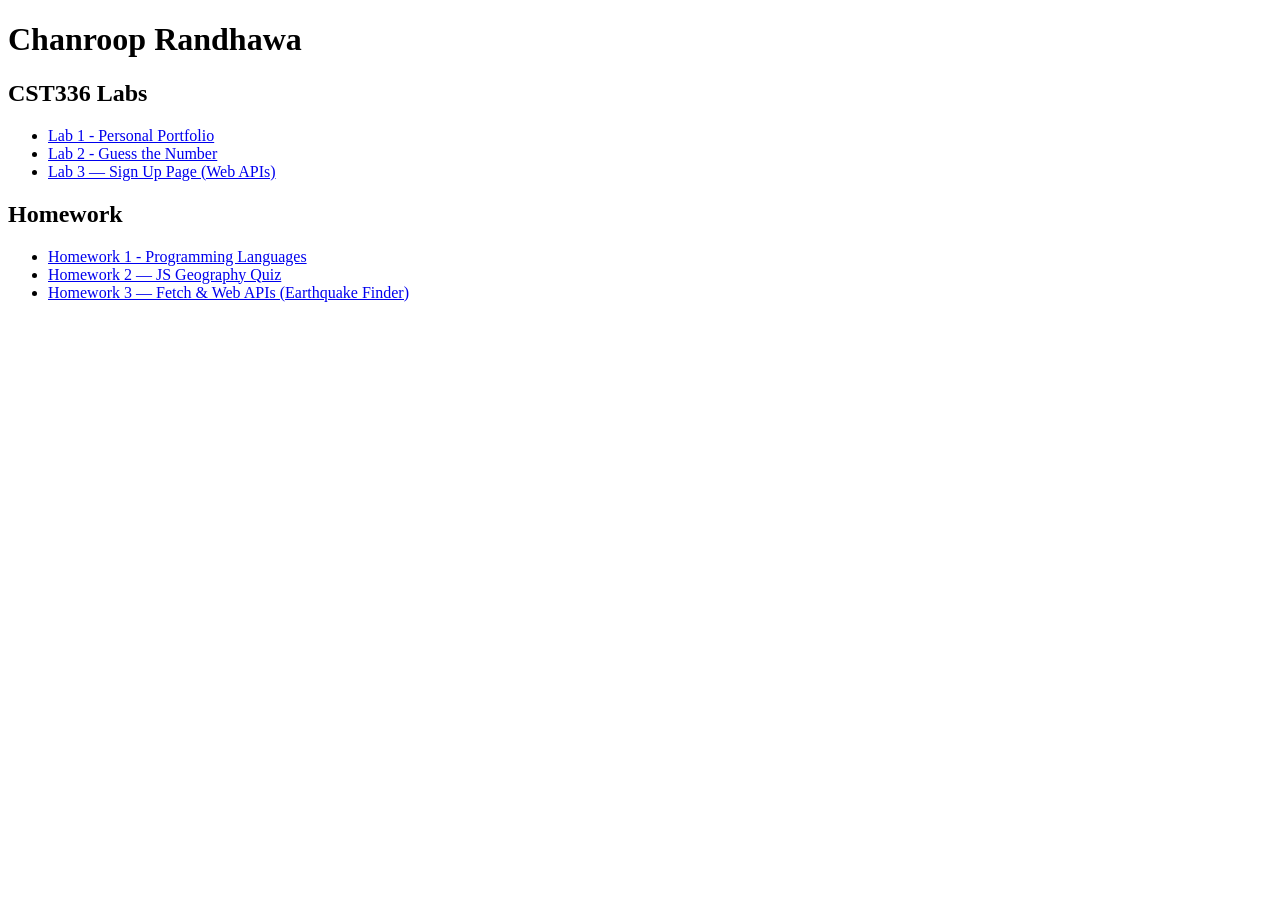
<file: index.html>
<!DOCTYPE html>
<html>
<head>
<title>Chanroop Randhawa - CST336</title>
</head>

<body>

<h1>Chanroop Randhawa</h1>

<h2>CST336 Labs</h2>

<ul>

<li>
<a href="labs/lab1/index.html">
Lab 1 - Personal Portfolio
</a>
</li>
<li>
  <a href="labs/lab2/index.html">
  Lab 2 - Guess the Number
  </a>
</li>
<li>
  <a href="labs/lab3/index.html">
    Lab 3 — Sign Up Page (Web APIs)
  </a>
</li>

</ul>

<h2>Homework</h2>

<ul>

<li>
  <a href="hw/hw1/index.html">
    Homework 1 - Programming Languages
  </a>
</li>
<li>
  <a href="hw/hw2/">
    Homework 2 — JS Geography Quiz
  </a>
</li>
<li>
  <a href="hw/hw3/index.html">
    Homework 3 — Fetch & Web APIs (Earthquake Finder)
  </a>
</li>

</ul>

</body>
</html>
</file>
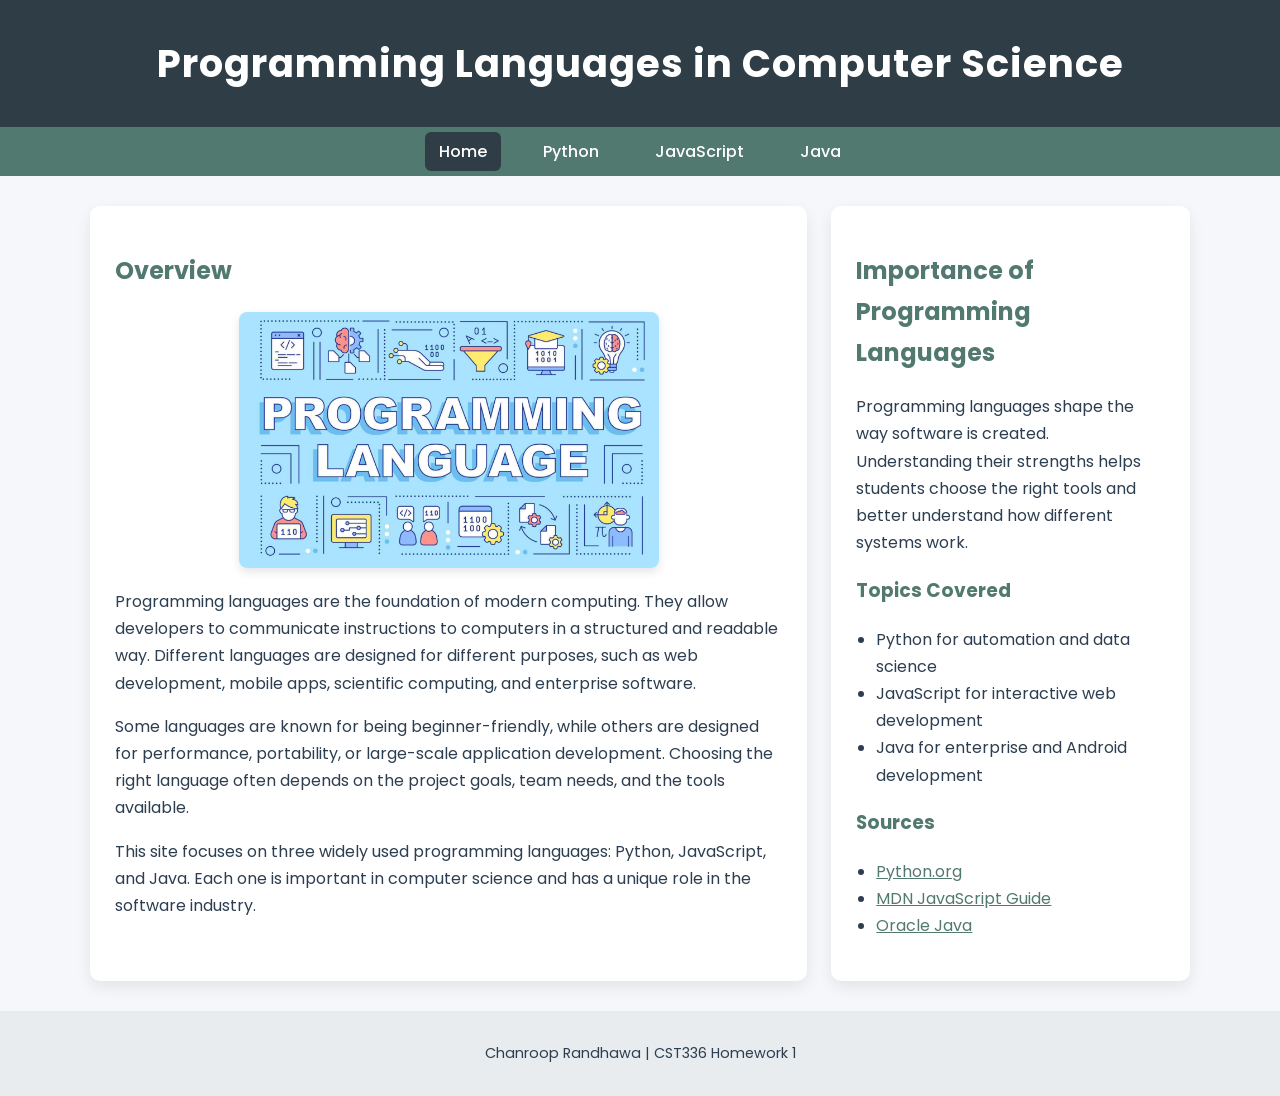
<file: hw/hw1/index.html>
<!DOCTYPE html>
<html lang="en">
<head>
  <meta charset="UTF-8">
  <meta name="viewport" content="width=device-width, initial-scale=1.0">
  <title>HW1 - Programming Languages</title>
  <link rel="stylesheet" href="css/styles.css">
</head>
<body>
  <header>
    <h1>Programming Languages in Computer Science</h1>
  </header>

  <nav>
    <a href="index.html" class="active">Home</a>
    <a href="python.html">Python</a>
    <a href="javascript.html">JavaScript</a>
    <a href="java.html">Java</a>
  </nav>

  <main class="page-layout">
    <article class="card">
      <h2>Overview</h2>
      <img src="img/overview.png" alt="Programming languages concept illustration">
      <p>
        Programming languages are the foundation of modern computing. They allow developers
        to communicate instructions to computers in a structured and readable way. Different
        languages are designed for different purposes, such as web development, mobile apps,
        scientific computing, and enterprise software.
      </p>
      <p>
        Some languages are known for being beginner-friendly, while others are designed for
        performance, portability, or large-scale application development. Choosing the right
        language often depends on the project goals, team needs, and the tools available.
      </p>
      <p>
        This site focuses on three widely used programming languages: Python, JavaScript,
        and Java. Each one is important in computer science and has a unique role in the
        software industry.
      </p>
    </article>

    <aside class="card side-card">
      <h2>Importance of Programming Languages</h2>
      <p>
        Programming languages shape the way software is created. Understanding their strengths
        helps students choose the right tools and better understand how different systems work.
      </p>

      <h3>Topics Covered</h3>
      <ul>
        <li>Python for automation and data science</li>
        <li>JavaScript for interactive web development</li>
        <li>Java for enterprise and Android development</li>
      </ul>

      <h3>Sources</h3>
      <ul>
        <li><a href="https://www.python.org/about/" target="_blank">Python.org</a></li>
        <li><a href="https://developer.mozilla.org/en-US/docs/Web/JavaScript" target="_blank">MDN JavaScript Guide</a></li>
        <li><a href="https://www.oracle.com/java/" target="_blank">Oracle Java</a></li>
      </ul>
    </aside>
  </main>

  <footer>
    <p>Chanroop Randhawa | CST336 Homework 1</p>
  </footer>
</body>
</html>
</file>
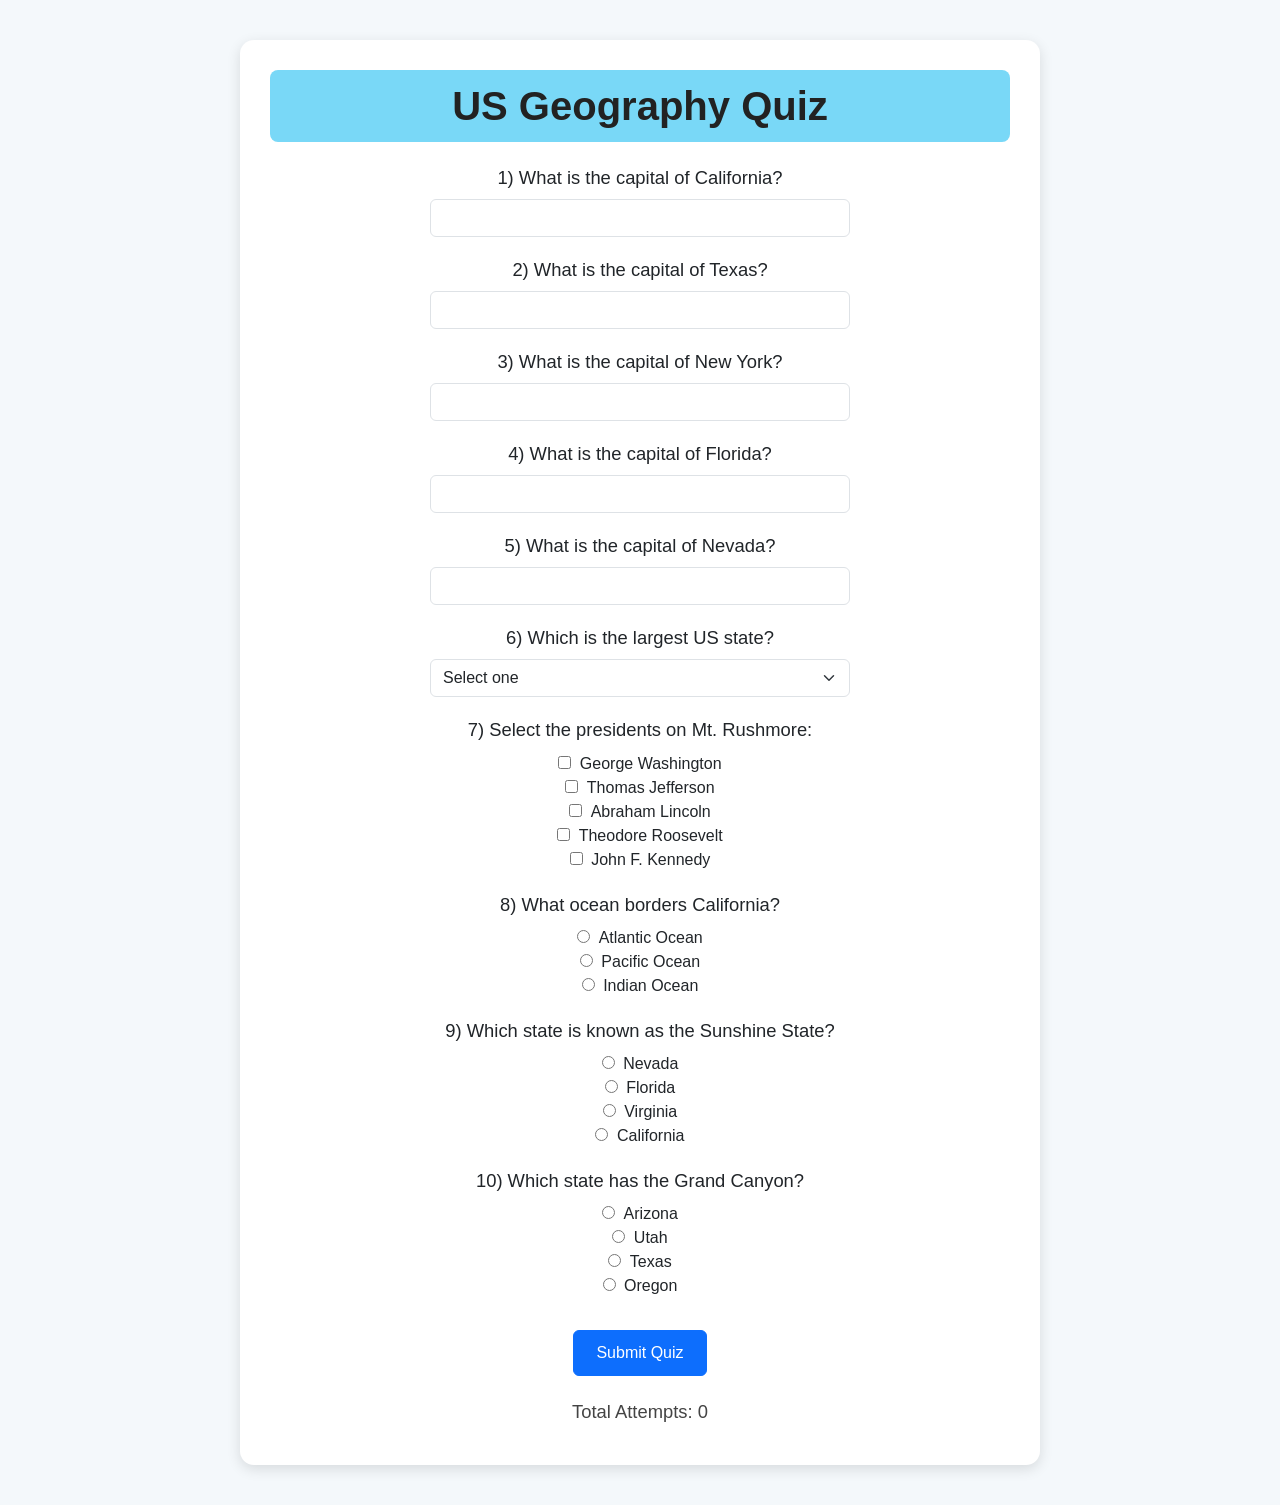
<file: hw/hw2/index.html>
<!DOCTYPE html>
<html lang="en">
<head>
  <meta charset="UTF-8">
  <meta name="viewport" content="width=device-width, initial-scale=1.0">
  <title>US Geography Quiz</title>

  <link href="https://cdn.jsdelivr.net/npm/bootstrap@5.3.2/dist/css/bootstrap.min.css" rel="stylesheet">
  <link rel="stylesheet" href="css/styles.css">
</head>
<body class="text-center">

  <div class="quiz-container">
    <h1 class="quiz-title">US Geography Quiz</h1>

    <!-- Question 1 -->
    <h3>1) What is the capital of California?</h3>
    <input id="q1" type="text" class="form-control">
    <p id="feedback1"></p>

    <!-- Question 2 -->
    <h3>2) What is the capital of Texas?</h3>
    <input id="q2" type="text" class="form-control">
    <p id="feedback2"></p>

    <!-- Question 3 -->
    <h3>3) What is the capital of New York?</h3>
    <input id="q3" type="text" class="form-control">
    <p id="feedback3"></p>

    <!-- Question 4 -->
    <h3>4) What is the capital of Florida?</h3>
    <input id="q4" type="text" class="form-control">
    <p id="feedback4"></p>

    <!-- Question 5 -->
    <h3>5) What is the capital of Nevada?</h3>
    <input id="q5" type="text" class="form-control">
    <p id="feedback5"></p>

    <!-- Question 6 -->
    <h3>6) Which is the largest US state?</h3>
    <select id="q6" class="form-select">
      <option value="">Select one</option>
      <option value="California">California</option>
      <option value="Texas">Texas</option>
      <option value="Alaska">Alaska</option>
      <option value="Montana">Montana</option>
    </select>
    <p id="feedback6"></p>

    <!-- Question 7 -->
    <h3>7) Select the presidents on Mt. Rushmore:</h3>
    <div class="question-block">
      <input type="checkbox" id="washington">
      <label for="washington">George Washington</label><br>

      <input type="checkbox" id="jefferson">
      <label for="jefferson">Thomas Jefferson</label><br>

      <input type="checkbox" id="lincoln">
      <label for="lincoln">Abraham Lincoln</label><br>

      <input type="checkbox" id="roosevelt">
      <label for="roosevelt">Theodore Roosevelt</label><br>

      <input type="checkbox" id="kennedy">
      <label for="kennedy">John F. Kennedy</label>
    </div>
    <p id="feedback7"></p>

    <!-- Question 8 -->
    <h3>8) What ocean borders California?</h3>
    <div class="question-block">
      <input type="radio" id="atlantic" name="ocean" value="Atlantic">
      <label for="atlantic">Atlantic Ocean</label><br>

      <input type="radio" id="pacific" name="ocean" value="Pacific">
      <label for="pacific">Pacific Ocean</label><br>

      <input type="radio" id="indian" name="ocean" value="Indian">
      <label for="indian">Indian Ocean</label>
    </div>
    <p id="feedback8"></p>

    <!-- Question 9 -->
    <h3>9) Which state is known as the Sunshine State?</h3>
    <div id="choices9" class="question-block"></div>
    <p id="feedback9"></p>

    <!-- Question 10 -->
    <h3>10) Which state has the Grand Canyon?</h3>
    <div id="choices10" class="question-block"></div>
    <p id="feedback10"></p>

    <button id="submitButton" class="btn btn-primary mt-3">Submit Quiz</button>

    <h2 id="totalScore"></h2>
    <h3 id="totalAttempts"></h3>
    <h3 id="message"></h3>
  </div>

  <script src="js/script.js"></script>
</body>
</html>
</file>
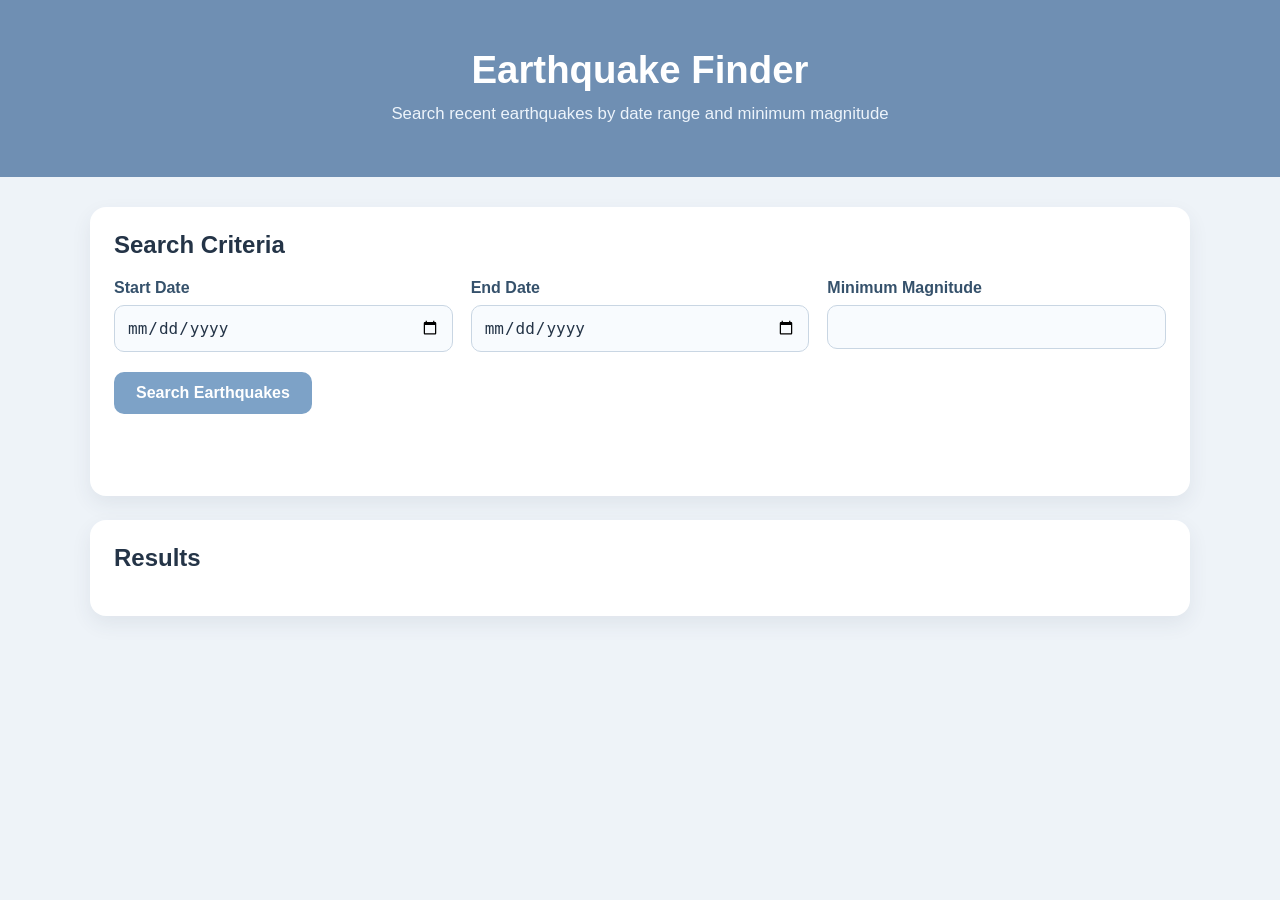
<file: hw/hw3/index.html>
<!DOCTYPE html>
<html lang="en">
<head>
  <meta charset="UTF-8" />
  <meta name="viewport" content="width=device-width, initial-scale=1.0" />
  <title>HW 3 - Earthquake Finder</title>
  <link rel="stylesheet" href="css/styles.css" />
</head>
<body>
  <header class="hero">
    <div class="hero-content">
      <h1>Earthquake Finder</h1>
      <p>Search recent earthquakes by date range and minimum magnitude</p>
    </div>
  </header>

  <main class="container">
    <section class="card search-card">
      <h2>Search Criteria</h2>

      <form id="quakeForm">
        <div class="form-grid">
          <div>
            <label for="startDate">Start Date</label>
            <input type="date" id="startDate" required />
          </div>

          <div>
            <label for="endDate">End Date</label>
            <input type="date" id="endDate" required />
          </div>

          <div>
            <label for="magnitude">Minimum Magnitude</label>
            <input type="number" id="magnitude" min="0" step="0.1" required />
          </div>
        </div>

        <button type="submit">Search Earthquakes</button>
      </form>

      <p id="message"></p>
    </section>

    <section class="card results-card">
      <h2>Results</h2>
      <div id="results"></div>
    </section>
  </main>

  <script src="js/script.js"></script>
</body>
</html>
</file>
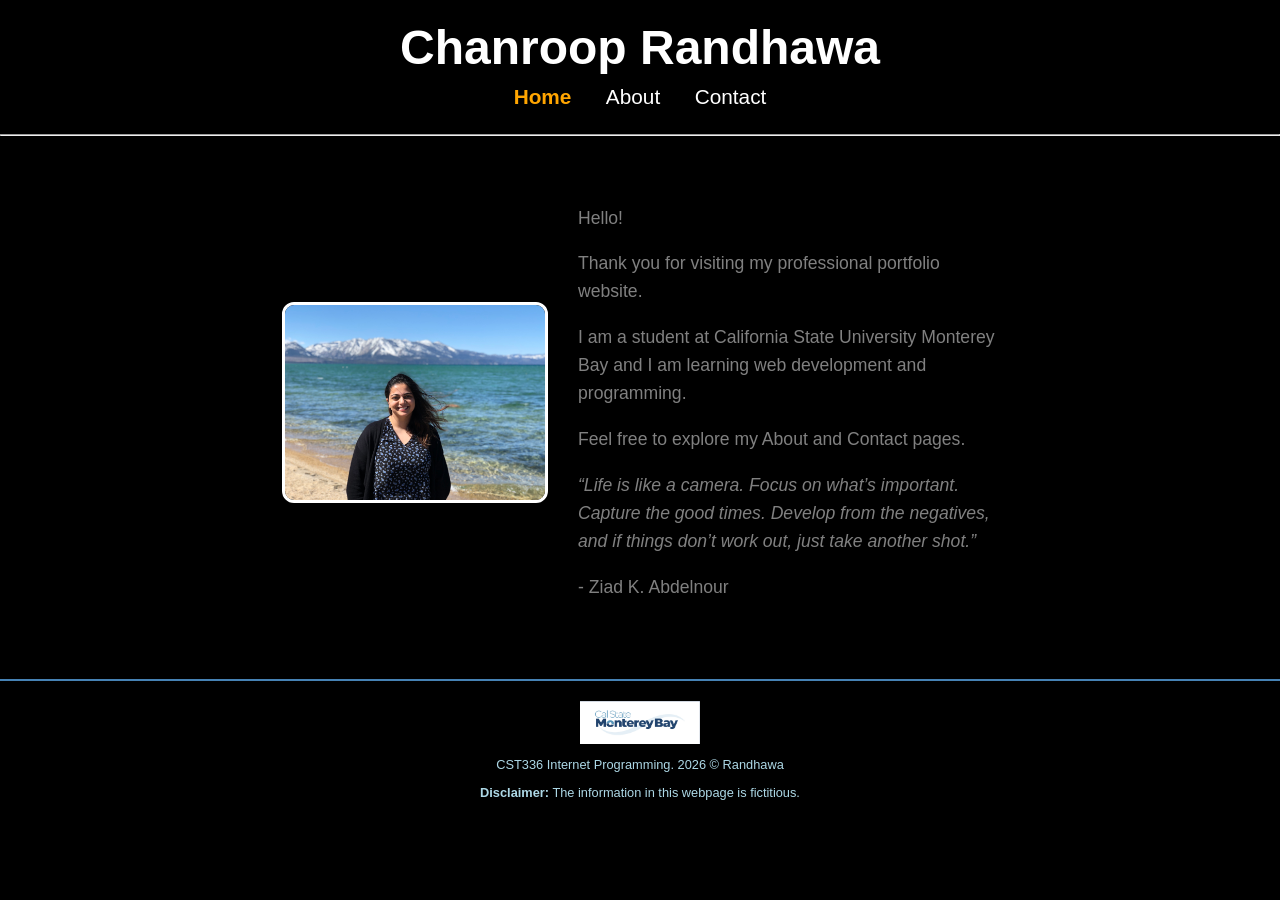
<file: labs/lab1/index.html>
<!DOCTYPE html>
<html lang="en">

<head>
  <meta charset="UTF-8">
  <meta name="viewport" content="width=device-width, initial-scale=1.0">
  <title>Chanroop Randhawa: Personal Portfolio</title>

  <link rel="stylesheet" href="css/styles.css">
</head>

<body>

<header>
  <h1>Chanroop Randhawa</h1>
</header>

<nav>
  <a href="index.html" class="active">Home</a>
  <a href="about.html">About</a>
  <a href="contact.html">Contact</a>
</nav>

<hr>

<main class="home-container">

  <figure>
    <img src="img/me.jpg" alt="Photo of Chanroop Randhawa">
  </figure>

  <section class="intro">

    <p>Hello!</p>

    <p>
      Thank you for visiting my professional portfolio website.
    </p>

    <p>
      I am a student at California State University Monterey Bay and I am learning
      web development and programming.
    </p>

    <p>
      Feel free to explore my About and Contact pages.
    </p>

    <p class="quote">
      “Life is like a camera. Focus on what’s important. Capture the good times.
      Develop from the negatives, and if things don’t work out, just take another shot.”
    </p>

    <p>- Ziad K. Abdelnour</p>

  </section>

</main>

<footer>

  <img src="img/csumb_logo.png" alt="CSUMB logo">

  <p>
    CST336 Internet Programming. 2026 &copy; Randhawa
  </p>

  <p>
    <strong>Disclaimer:</strong> The information in this webpage is fictitious.
  </p>

</footer>

</body>

</html>
</file>
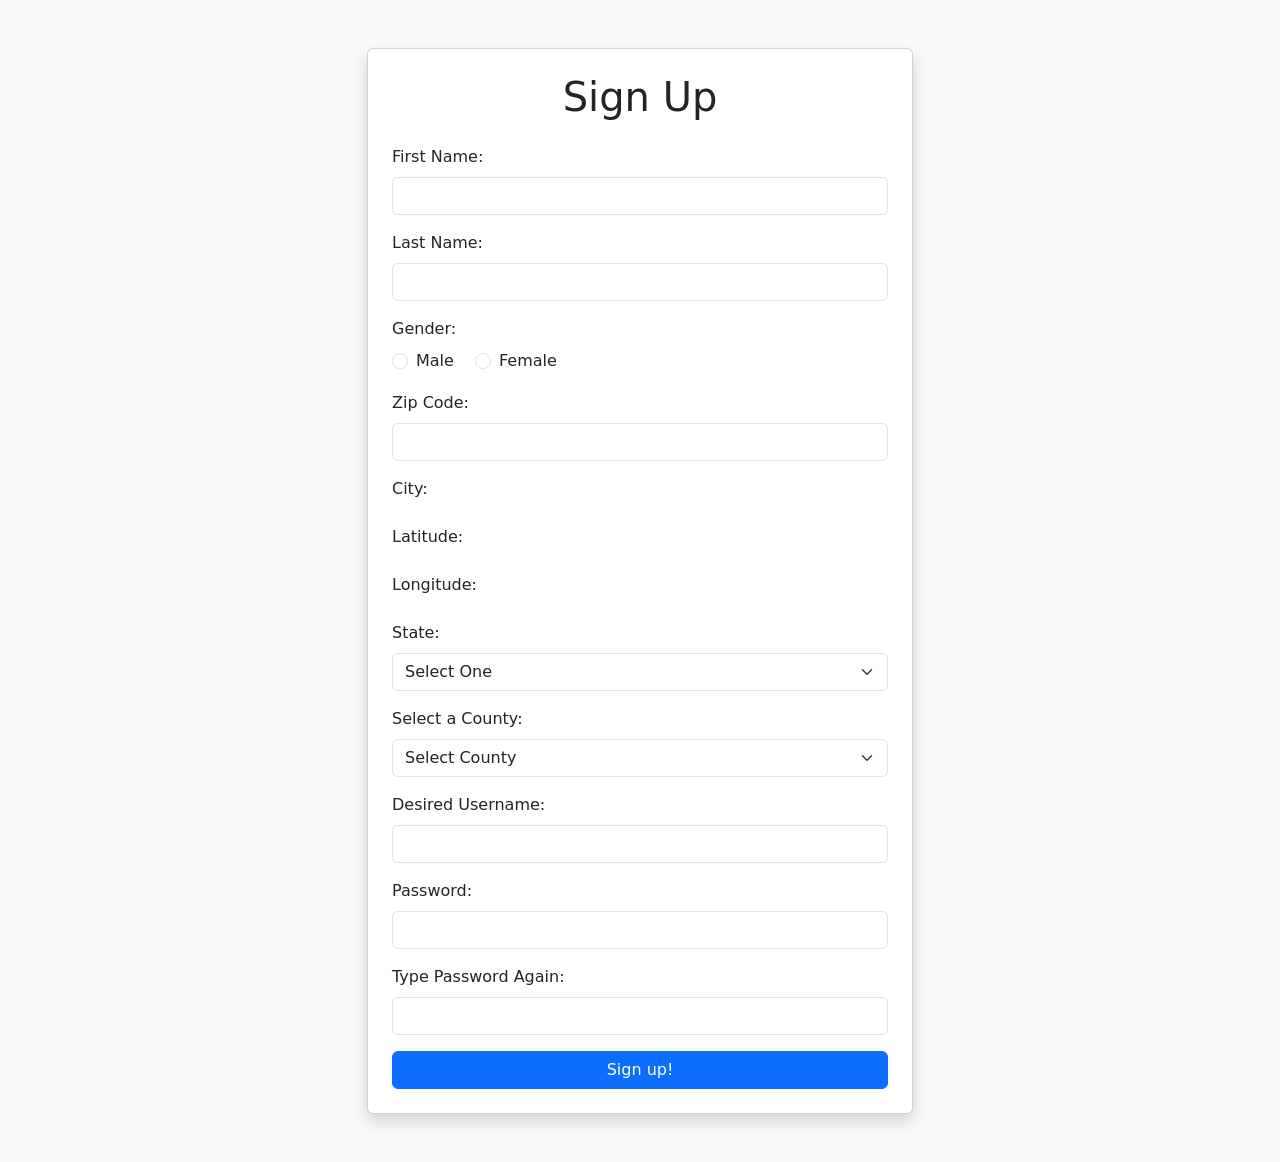
<file: labs/lab3/index.html>
<!DOCTYPE html>
<html lang="en">
<head>
  <meta charset="UTF-8">
  <meta name="viewport" content="width=device-width, initial-scale=1.0">
  <title>Sign Up Page</title>
  <link href="https://cdn.jsdelivr.net/npm/bootstrap@5.3.3/dist/css/bootstrap.min.css" rel="stylesheet">
</head>
<body class="bg-light">

  <div class="container py-5">
    <div class="row justify-content-center">
      <div class="col-md-8 col-lg-6">
        <div class="card shadow">
          <div class="card-body p-4">
            <h1 class="mb-4 text-center">Sign Up</h1>

            <form id="signupForm" action="welcome.html">
              <div class="mb-3">
                <label class="form-label">First Name:</label>
                <input type="text" name="fName" class="form-control">
              </div>

              <div class="mb-3">
                <label class="form-label">Last Name:</label>
                <input type="text" name="lName" class="form-control">
              </div>

              <div class="mb-3">
                <label class="form-label d-block">Gender:</label>
                <div class="form-check form-check-inline">
                  <input class="form-check-input" type="radio" name="gender" value="m" id="male">
                  <label class="form-check-label" for="male">Male</label>
                </div>
                <div class="form-check form-check-inline">
                  <input class="form-check-input" type="radio" name="gender" value="f" id="female">
                  <label class="form-check-label" for="female">Female</label>
                </div>
              </div>

              <div class="mb-3">
                <label for="zip" class="form-label">Zip Code:</label>
                <input type="text" id="zip" name="zip" class="form-control">
                <span id="zipError" class="small"></span>
              </div>

              <div class="mb-3">
                <label class="form-label">City:</label>
                <span id="city" class="ms-2 fw-semibold"></span>
              </div>

              <div class="mb-3">
                <label class="form-label">Latitude:</label>
                <span id="latitude" class="ms-2 fw-semibold"></span>
              </div>

              <div class="mb-3">
                <label class="form-label">Longitude:</label>
                <span id="longitude" class="ms-2 fw-semibold"></span>
              </div>

              <div class="mb-3">
                <label for="state" class="form-label">State:</label>
                <select id="state" name="state" class="form-select">
                  <option value="">Select One</option>
                </select>
              </div>

              <div class="mb-3">
                <label for="county" class="form-label">Select a County:</label>
                <select id="county" name="county" class="form-select">
                  <option>Select County</option>
                </select>
              </div>

              <div class="mb-3">
                <label for="username" class="form-label">Desired Username:</label>
                <input type="text" id="username" name="username" class="form-control">
                <span id="usernameError" class="small"></span>
              </div>

              <div class="mb-3">
                <label for="password" class="form-label">Password:</label>
                <input type="password" id="password" name="password" class="form-control">
                <span id="suggestedPwd" class="small d-block mt-1 text-primary"></span>
              </div>

              <div class="mb-3">
                <label for="retypePassword" class="form-label">Type Password Again:</label>
                <input type="password" id="retypePassword" name="retypePassword" class="form-control">
              </div>

              <div class="mb-3">
                <span id="passwordError" class="small"></span>
              </div>

              <div class="d-grid">
                <input type="submit" value="Sign up!" class="btn btn-primary">
              </div>
            </form>

          </div>
        </div>
      </div>
    </div>
  </div>

  <script src="js/script.js?v=3"></script>
</body>
</html>
</file>
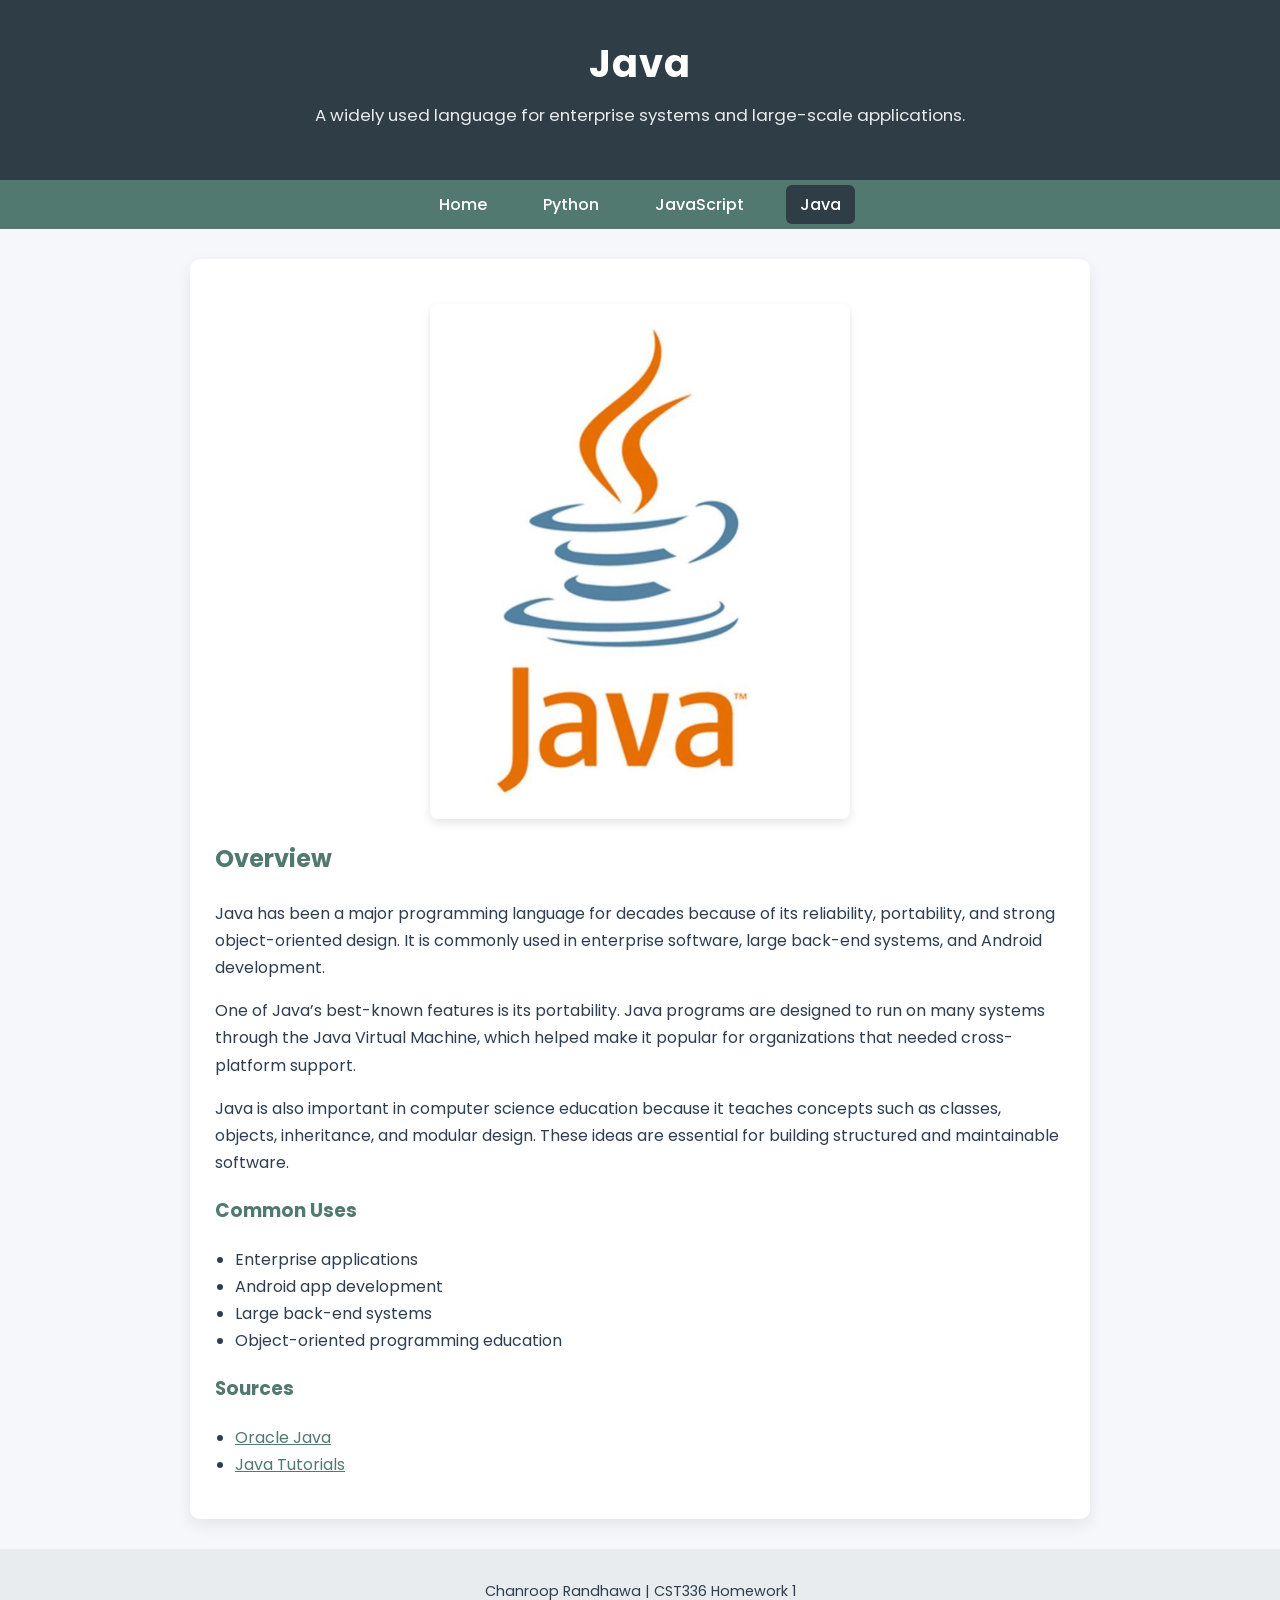
<file: hw/hw1/java.html>
<!DOCTYPE html>
<html lang="en">
<head>
  <meta charset="UTF-8">
  <meta name="viewport" content="width=device-width, initial-scale=1.0">
  <title>HW1 - Java</title>
  <link rel="stylesheet" href="css/styles.css">
</head>
<body>
  <header>
    <h1>Java</h1>
    <p class="subtitle">A widely used language for enterprise systems and large-scale applications.</p>
  </header>

  <nav>
    <a href="index.html">Home</a>
    <a href="python.html">Python</a>
    <a href="javascript.html">JavaScript</a>
    <a href="java.html" class="active">Java</a>
  </nav>

  <main class="single-page">
    <article class="card">
      <img src="img/java.png" class="java-img" alt="Java programming graphic">
      <h2>Overview</h2>
      <p>
        Java has been a major programming language for decades because of its reliability,
        portability, and strong object-oriented design. It is commonly used in enterprise
        software, large back-end systems, and Android development.
      </p>
      <p>
        One of Java’s best-known features is its portability. Java programs are designed to run
        on many systems through the Java Virtual Machine, which helped make it popular for
        organizations that needed cross-platform support.
      </p>
      <p>
        Java is also important in computer science education because it teaches concepts such as
        classes, objects, inheritance, and modular design. These ideas are essential for building
        structured and maintainable software.
      </p>

      <h3>Common Uses</h3>
      <ul>
        <li>Enterprise applications</li>
        <li>Android app development</li>
        <li>Large back-end systems</li>
        <li>Object-oriented programming education</li>
      </ul>

      <h3>Sources</h3>
      <ul>
        <li><a href="https://www.oracle.com/java/" target="_blank">Oracle Java</a></li>
        <li><a href="https://docs.oracle.com/javase/tutorial/" target="_blank">Java Tutorials</a></li>
      </ul>
    </article>
  </main>

  <footer>
    <p>Chanroop Randhawa | CST336 Homework 1</p>
  </footer>
</body>
</html>
</file>
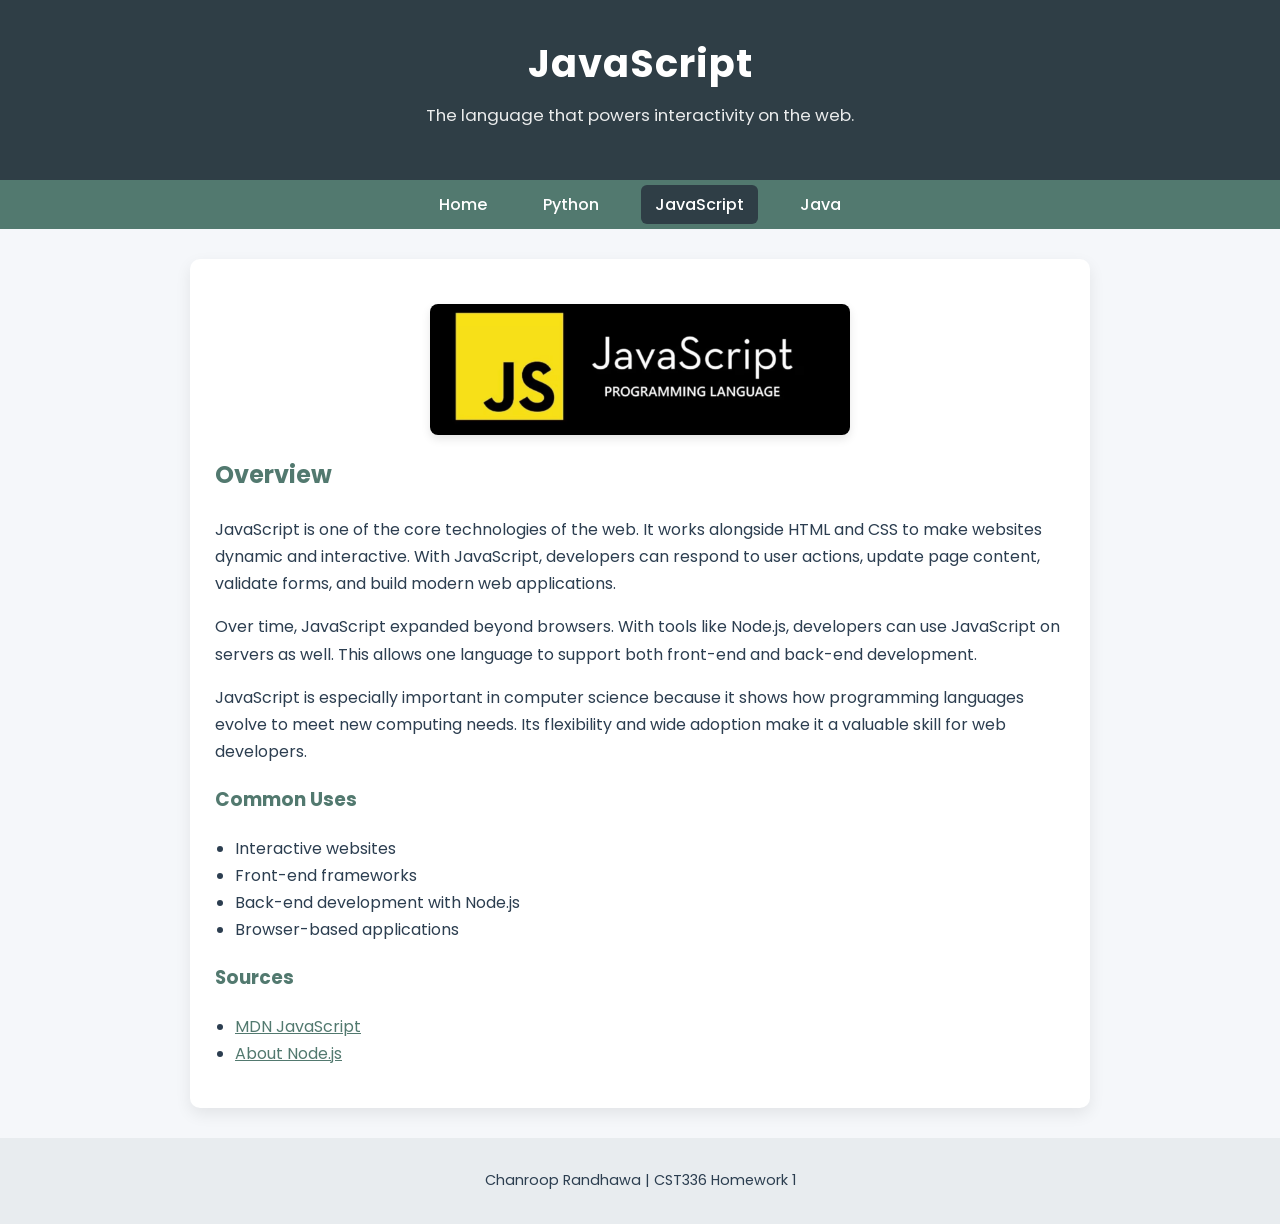
<file: hw/hw1/javascript.html>
<!DOCTYPE html>
<html lang="en">
<head>
  <meta charset="UTF-8">
  <meta name="viewport" content="width=device-width, initial-scale=1.0">
  <title>HW1 - JavaScript</title>
  <link rel="stylesheet" href="css/styles.css">
</head>
<body>
  <header>
    <h1>JavaScript</h1>
    <p class="subtitle">The language that powers interactivity on the web.</p>
  </header>

  <nav>
    <a href="index.html">Home</a>
    <a href="python.html">Python</a>
    <a href="javascript.html" class="active">JavaScript</a>
    <a href="java.html">Java</a>
  </nav>

  <main class="single-page">
    <article class="card">
      <img src="img/javascript.png" alt="JavaScript web development graphic">
      <h2>Overview</h2>
      <p>
        JavaScript is one of the core technologies of the web. It works alongside HTML and CSS
        to make websites dynamic and interactive. With JavaScript, developers can respond to
        user actions, update page content, validate forms, and build modern web applications.
      </p>
      <p>
        Over time, JavaScript expanded beyond browsers. With tools like Node.js, developers can
        use JavaScript on servers as well. This allows one language to support both front-end
        and back-end development.
      </p>
      <p>
        JavaScript is especially important in computer science because it shows how programming
        languages evolve to meet new computing needs. Its flexibility and wide adoption make it
        a valuable skill for web developers.
      </p>

      <h3>Common Uses</h3>
      <ul>
        <li>Interactive websites</li>
        <li>Front-end frameworks</li>
        <li>Back-end development with Node.js</li>
        <li>Browser-based applications</li>
      </ul>

      <h3>Sources</h3>
      <ul>
        <li><a href="https://developer.mozilla.org/en-US/docs/Web/JavaScript" target="_blank">MDN JavaScript</a></li>
        <li><a href="https://nodejs.org/en/about" target="_blank">About Node.js</a></li>
      </ul>
    </article>
  </main>

  <footer>
    <p>Chanroop Randhawa | CST336 Homework 1</p>
  </footer>
</body>
</html>
</file>
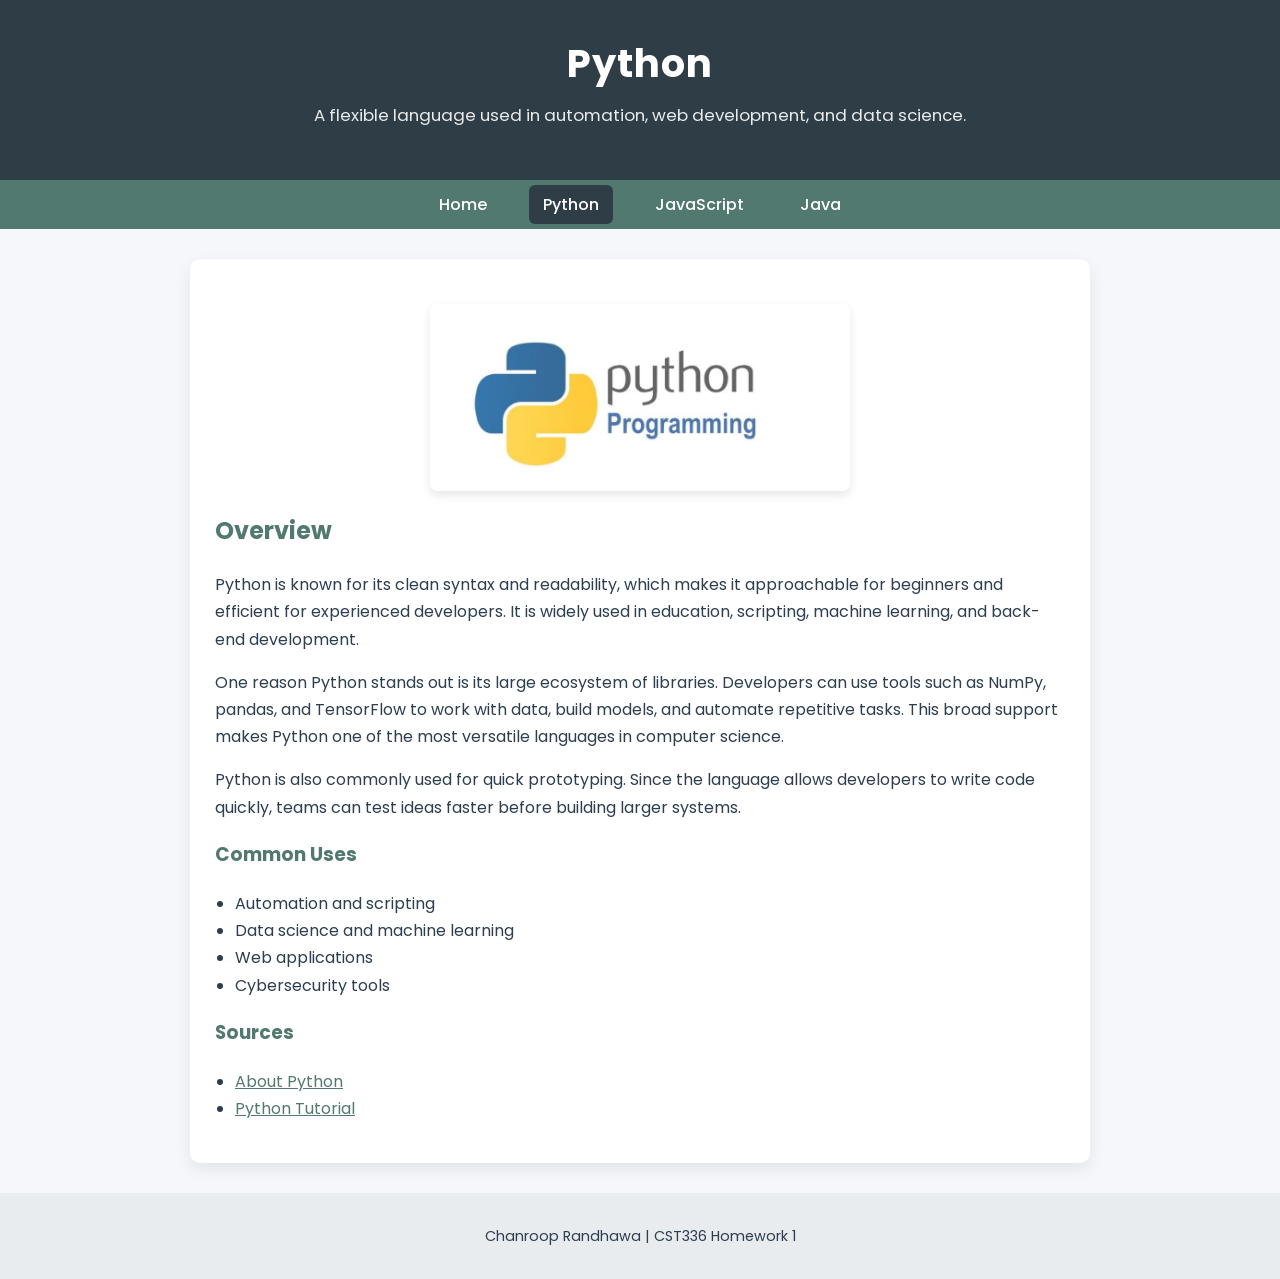
<file: hw/hw1/python.html>
<!DOCTYPE html>
<html lang="en">
<head>
  <meta charset="UTF-8">
  <meta name="viewport" content="width=device-width, initial-scale=1.0">
  <title>HW1 - Python</title>
  <link rel="stylesheet" href="css/styles.css">
</head>
<body>
  <header>
    <h1>Python</h1>
    <p class="subtitle">A flexible language used in automation, web development, and data science.</p>
  </header>

  <nav>
    <a href="index.html">Home</a>
    <a href="python.html" class="active">Python</a>
    <a href="javascript.html">JavaScript</a>
    <a href="java.html">Java</a>
  </nav>

  <main class="single-page">
    <article class="card">
      <img src="img/python.png" alt="Python programming graphic">
      <h2>Overview</h2>
      <p>
        Python is known for its clean syntax and readability, which makes it approachable for
        beginners and efficient for experienced developers. It is widely used in education,
        scripting, machine learning, and back-end development.
      </p>
      <p>
        One reason Python stands out is its large ecosystem of libraries. Developers can use
        tools such as NumPy, pandas, and TensorFlow to work with data, build models, and
        automate repetitive tasks. This broad support makes Python one of the most versatile
        languages in computer science.
      </p>
      <p>
        Python is also commonly used for quick prototyping. Since the language allows developers
        to write code quickly, teams can test ideas faster before building larger systems.
      </p>

      <h3>Common Uses</h3>
      <ul>
        <li>Automation and scripting</li>
        <li>Data science and machine learning</li>
        <li>Web applications</li>
        <li>Cybersecurity tools</li>
      </ul>

      <h3>Sources</h3>
      <ul>
        <li><a href="https://www.python.org/about/" target="_blank">About Python</a></li>
        <li><a href="https://docs.python.org/3/tutorial/" target="_blank">Python Tutorial</a></li>
      </ul>
    </article>
  </main>

  <footer>
    <p>Chanroop Randhawa | CST336 Homework 1</p>
  </footer>
</body>
</html>
</file>
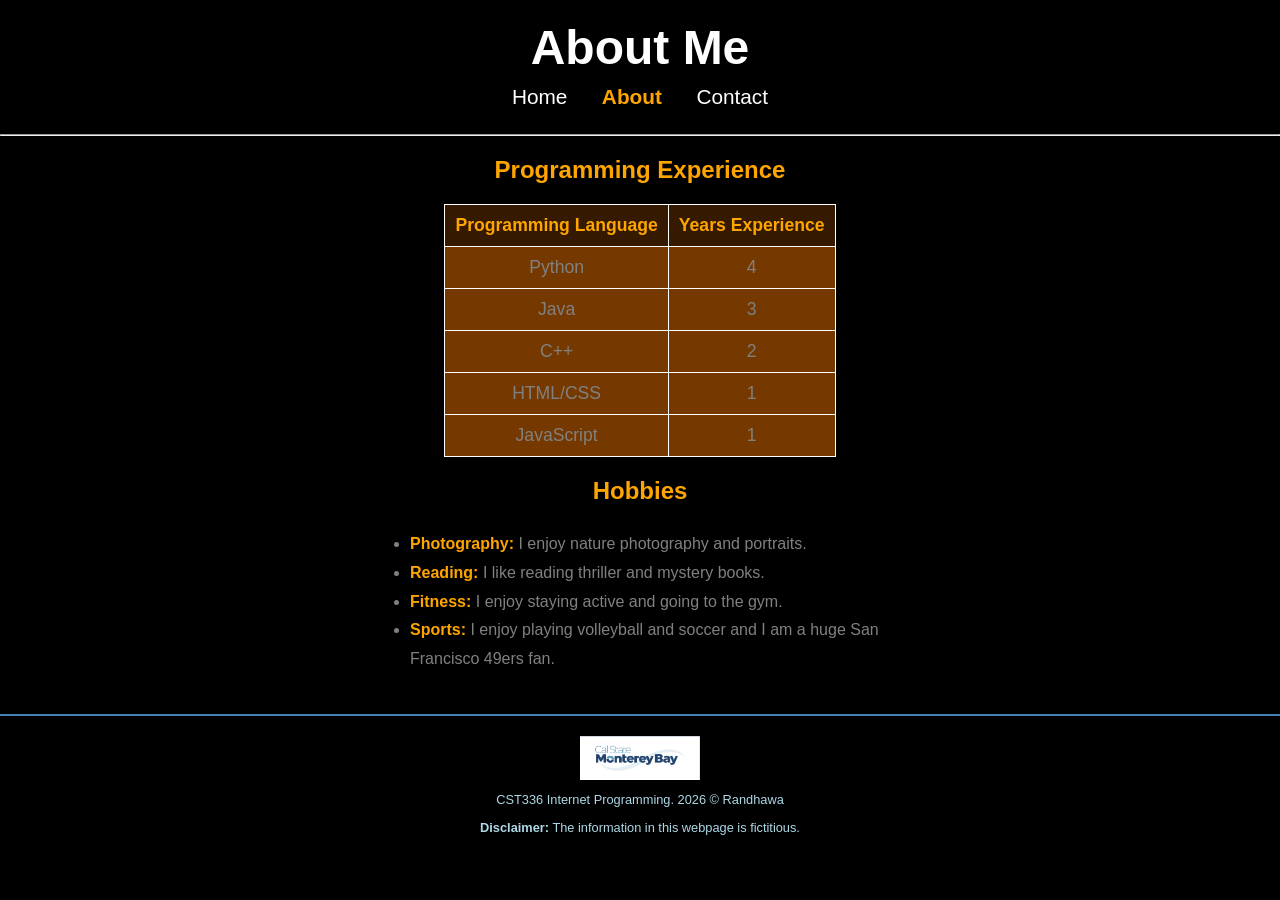
<file: labs/lab1/about.html>
<!DOCTYPE html>
<html lang="en">

<head>
<meta charset="UTF-8">
<meta name="viewport" content="width=device-width, initial-scale=1.0">
<title>About Me</title>

<link rel="stylesheet" href="css/styles.css">

</head>

<body>

<header>
<h1>About Me</h1>
</header>

<nav>
<a href="index.html">Home</a>
<a href="about.html" class="active">About</a>
<a href="contact.html">Contact</a>
</nav>

<hr>

<div id="content">

<h2>Programming Experience</h2>

<table>

<tr id="table-header">
<td><strong>Programming Language</strong></td>
<td><strong>Years Experience</strong></td>
</tr>

<tr class="table-row">
<td>Python</td>
<td>4</td>
</tr>

<tr class="table-row">
<td>Java</td>
<td>3</td>
</tr>

<tr class="table-row">
<td>C++</td>
<td>2</td>
</tr>

<tr class="table-row">
<td>HTML/CSS</td>
<td>1</td>
</tr>

<tr class="table-row">
<td>JavaScript</td>
<td>1</td>
</tr>

</table>

<h2>Hobbies</h2>

<ul>

<li>
<span class="hobby">Photography:</span>
I enjoy nature photography and portraits.
</li>

<li>
<span class="hobby">Reading:</span>
I like reading thriller and mystery books.
</li>

<li>
<span class="hobby">Fitness:</span>
I enjoy staying active and going to the gym.
</li>

<li>
<span class="hobby">Sports:</span>
I enjoy playing volleyball and soccer and I am a huge San Francisco 49ers fan.
</li>

</ul>

</div>

<footer>

<img src="img/csumb_logo.png" alt="CSUMB logo">

<p>
CST336 Internet Programming. 2026 &copy; Randhawa
</p>

<p>
<strong>Disclaimer:</strong> The information in this webpage is fictitious.
</p>

</footer>

</body>

</html>
</file>
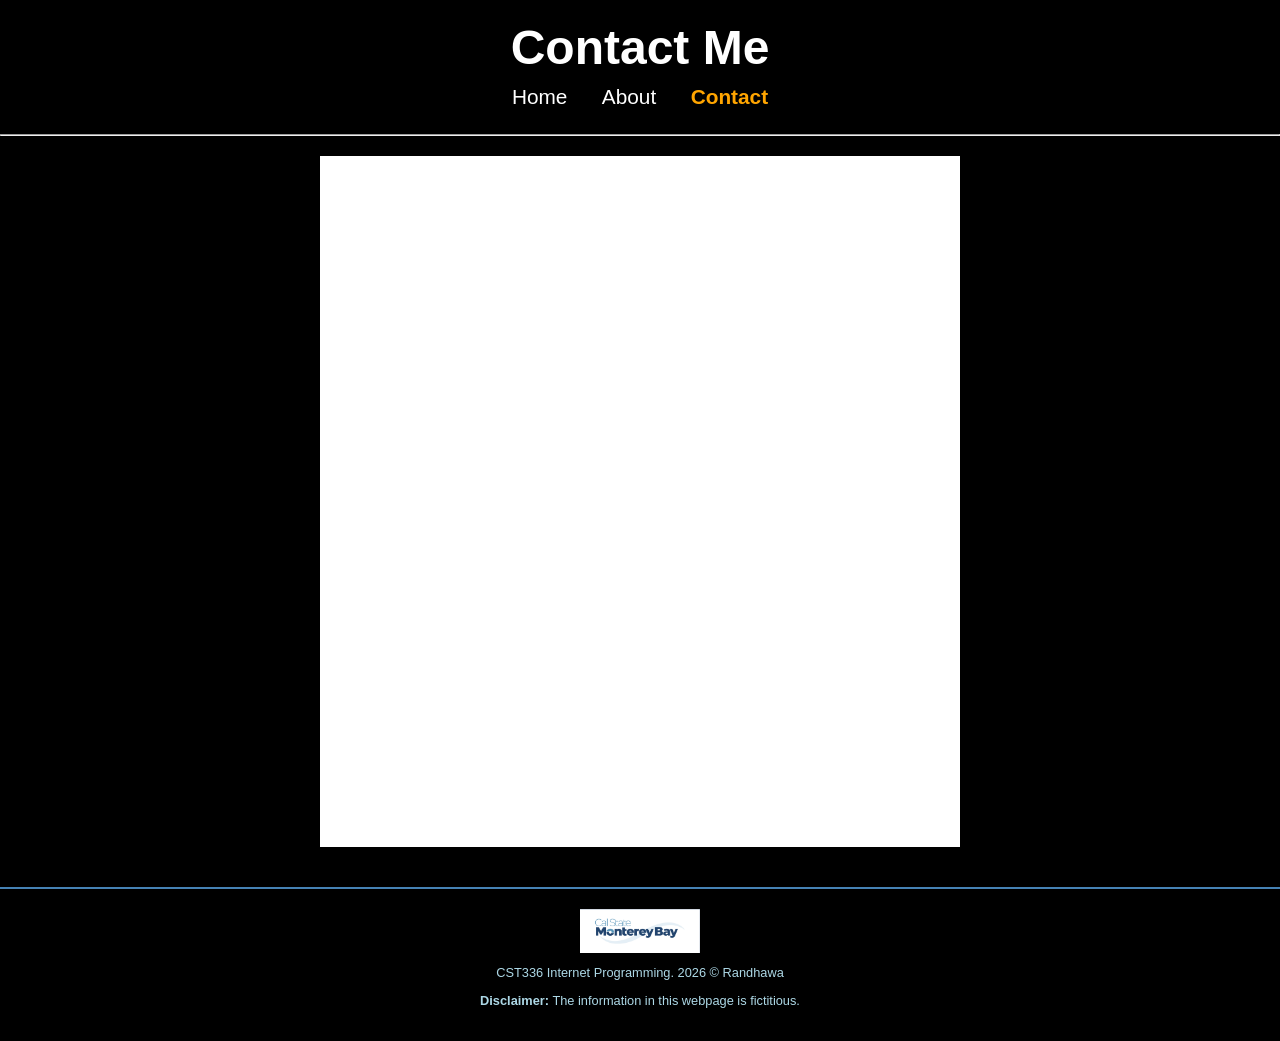
<file: labs/lab1/contact.html>
<!DOCTYPE html>
<html lang="en">

<head>
<meta charset="UTF-8">
<meta name="viewport" content="width=device-width, initial-scale=1.0">
<title>Contact Me</title>

<link rel="stylesheet" href="css/styles.css">
</head>

<body>

<header>
<h1>Contact Me</h1>
</header>

<nav>
<a href="index.html">Home</a>
<a href="about.html">About</a>
<a href="contact.html" class="active">Contact</a>
</nav>

<hr>

<div id="content">

<iframe src="https://docs.google.com/forms/d/e/1FAIpQLScuRTgXf6mloUAwsipW579cTiJ4DLUoF70viweoPAkV6pla-A/viewform?embedded=true"
width="640"
height="691"
frameborder="0"
marginheight="0"
marginwidth="0">

Loading…

</iframe>

</div>

<footer>

<img src="img/csumb_logo.png" alt="CSUMB logo">

<p>
CST336 Internet Programming. 2026 &copy; Randhawa
</p>

<p>
<strong>Disclaimer:</strong> The information in this webpage is fictitious.
</p>

</footer>

</body>

</html>
</file>
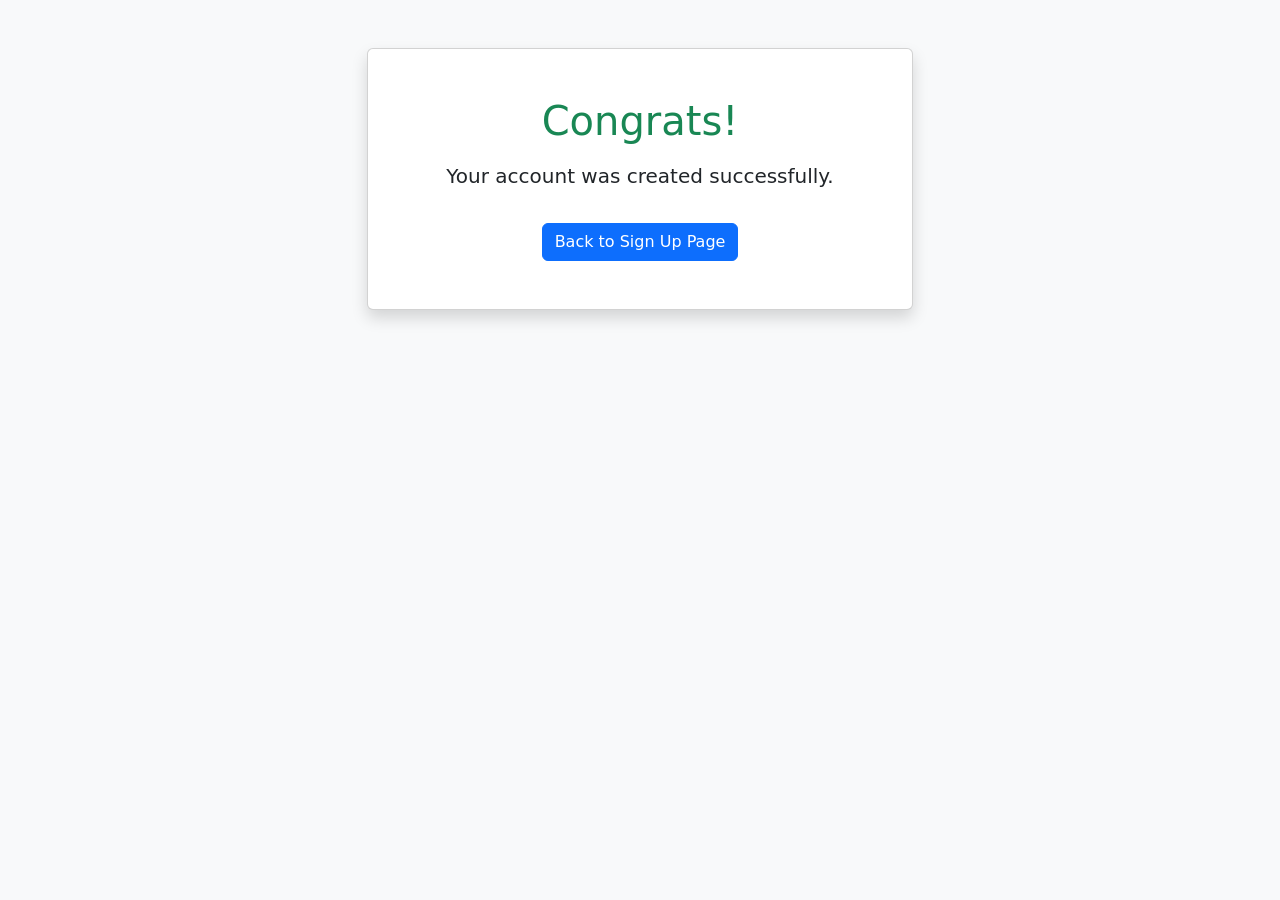
<file: labs/lab3/welcome.html>
<!DOCTYPE html>
<html lang="en">
<head>
  <meta charset="UTF-8">
  <meta name="viewport" content="width=device-width, initial-scale=1.0">
  <title>Welcome</title>
  <link href="https://cdn.jsdelivr.net/npm/bootstrap@5.3.3/dist/css/bootstrap.min.css" rel="stylesheet">
</head>
<body class="bg-light">

  <div class="container py-5">
    <div class="row justify-content-center">
      <div class="col-md-8 col-lg-6">
        <div class="card shadow text-center">
          <div class="card-body p-5">
            <h1 class="text-success mb-3">Congrats!</h1>
            <p class="fs-5">Your account was created successfully.</p>
            <a href="index.html" class="btn btn-primary mt-3">Back to Sign Up Page</a>
          </div>
        </div>
      </div>
    </div>
  </div>

</body>
</html>
</file>
<file: hw/hw1/css/styles.css>
@import url('https://fonts.googleapis.com/css2?family=Poppins:wght@300;400;600&display=swap');

body {
  margin: 0;
  font-family: 'Poppins', Arial, Helvetica, sans-serif;
  background-color: #f5f7fa;
  color: #2c3e50;
}

/* HEADER */

header {
  background-color: #2f3e46;
  color: white;
  text-align: center;
  padding: 35px 20px;
}

header h1 {
  margin: 0;
  font-size: 2.4rem;
  letter-spacing: 1px;
}

.subtitle {
  margin-top: 10px;
  font-size: 1.05rem;
  opacity: 0.9;
}

/* NAVIGATION */

nav {
  background-color: #52796f;
  text-align: center;
  padding: 12px;
}

nav a {
  color: white;
  text-decoration: none;
  margin: 0 12px;
  font-weight: 500;
  padding: 8px 14px;
  border-radius: 6px;
}

nav a:hover {
  background-color: #354f52;
}

.active {
  background-color: #2f3e46;
}

/* PAGE LAYOUT */

.page-layout {
  display: grid;
  grid-template-columns: 2fr 1fr;
  gap: 24px;
  max-width: 1100px;
  margin: 30px auto;
  padding: 0 20px;
}

.single-page {
  max-width: 900px;
  margin: 30px auto;
  padding: 0 20px;
}

/* CONTENT CARDS */

.card {
  background-color: white;
  padding: 25px;
  border-radius: 10px;
  line-height: 1.7;
  box-shadow: 0 6px 16px rgba(0,0,0,0.08);
}

/* SECTION TITLES */

.card h2,
.card h3 {
  color: #52796f;
}

/* IMAGES */

.card img {
  width: 100%;
  max-width: 420px;
  height: auto;
  display: block;
  margin: 20px auto;
  border-radius: 8px;
  box-shadow: 0 4px 10px rgba(0,0,0,0.1);
}

/* Smaller Java logo */

.java-img {
  max-width: 250px;
}

/* LISTS */

.card ul {
  padding-left: 20px;
}

/* LINKS */

a {
  color: #52796f;
}

a:hover {
  color: #354f52;
}

/* FOOTER */

footer {
  text-align: center;
  padding: 18px;
  margin-top: 30px;
  background-color: #e8ecef;
  font-size: 0.9rem;
}

/* RESPONSIVE */

@media (max-width: 800px) {

  .page-layout {
    grid-template-columns: 1fr;
  }

  nav a {
    display: inline-block;
    margin: 6px;
  }

}
</file>
<file: hw/hw2/css/styles.css>
body {
  background-color: #f4f8fb;
  font-family: Arial, Helvetica, sans-serif;
}

.quiz-container {
  max-width: 800px;
  margin: 40px auto;
  background-color: #ffffff;
  padding: 30px;
  border-radius: 14px;
  box-shadow: 0 4px 14px rgba(0, 0, 0, 0.12);
}

.quiz-title {
  background-color: #79d8f7;
  color: #222;
  padding: 12px;
  border-radius: 8px;
  margin-bottom: 25px;
  font-weight: bold;
}

h3 {
  margin-top: 22px;
  margin-bottom: 10px;
  font-size: 1.15rem;
}

.form-control,
.form-select {
  max-width: 420px;
  margin: 0 auto 10px auto;
}

.question-block,
#choices9,
#choices10 {
  margin-bottom: 10px;
}

label {
  margin-left: 4px;
  cursor: pointer;
}

#submitButton {
  margin-top: 20px;
  padding: 10px 22px;
}

.correct {
  color: green;
  font-weight: bold;
}

.incorrect {
  color: red;
  font-weight: bold;
}

.answer-icon {
  width: 24px;
  margin-left: 8px;
  vertical-align: middle;
}

#totalScore {
  margin-top: 25px;
  font-weight: bold;
}

#totalAttempts {
  margin-top: 10px;
  color: #444;
}

#message {
  margin-top: 12px;
  font-weight: bold;
  font-size: 1.2rem;
}

.pass-message {
  color: green;
}

.fail-message {
  color: red;
}
</file>
<file: hw/hw3/css/styles.css>
body {
  margin: 0;
  font-family: Arial, sans-serif;
  background: #eef3f8;
  color: #243447;
  min-height: 100vh;
}

.hero {
  text-align: center;
  padding: 48px 20px 36px;
  background: #6f8fb3;
  color: white;
}

.hero-content h1 {
  margin: 0;
  font-size: 2.4rem;
}

.hero-content p {
  margin-top: 12px;
  font-size: 1.05rem;
  color: #edf4fb;
}

.container {
  width: 90%;
  max-width: 1100px;
  margin: 30px auto;
}

.card {
  background: #ffffff;
  border-radius: 16px;
  padding: 24px;
  margin-bottom: 24px;
  box-shadow: 0 8px 20px rgba(50, 70, 90, 0.08);
}

.card h2 {
  margin-top: 0;
  color: #243447;
}

.form-grid {
  display: grid;
  grid-template-columns: repeat(auto-fit, minmax(220px, 1fr));
  gap: 18px;
  margin-bottom: 20px;
}

label {
  display: block;
  margin-bottom: 8px;
  font-weight: bold;
  color: #35516b;
}

input {
  width: 100%;
  padding: 12px;
  border: 1px solid #c9d6e3;
  border-radius: 10px;
  box-sizing: border-box;
  background: #f8fbfe;
  color: #243447;
  font-size: 1rem;
}

input:focus {
  outline: none;
  border-color: #7da2c7;
  box-shadow: 0 0 0 3px rgba(125, 162, 199, 0.18);
}

button {
  background: #7da2c7;
  color: white;
  border: none;
  padding: 12px 22px;
  border-radius: 10px;
  cursor: pointer;
  font-size: 1rem;
  font-weight: bold;
  transition: background 0.2s ease, transform 0.2s ease;
}

button:hover {
  background: #6b93bb;
  transform: translateY(-1px);
}

#message {
  margin-top: 18px;
  font-weight: bold;
  min-height: 24px;
}

#results {
  display: grid;
  grid-template-columns: repeat(auto-fit, minmax(260px, 1fr));
  gap: 16px;
  margin-top: 10px;
}

.quake {
  background: #f8fbfe;
  color: #243447;
  border: 1px solid #d8e3ee;
  border-radius: 14px;
  padding: 18px;
  box-shadow: 0 4px 12px rgba(50, 70, 90, 0.06);
  transition: transform 0.2s ease;
}

.quake:hover {
  transform: translateY(-2px);
}

.quake h3 {
  margin-top: 0;
  margin-bottom: 10px;
  font-size: 1.1rem;
}

.quake p {
  margin: 8px 0;
}

.quake a {
  color: #5a7fa6;
  text-decoration: none;
}

.quake a:hover {
  text-decoration: underline;
}

.badge {
  display: inline-block;
  padding: 6px 10px;
  border-radius: 999px;
  font-size: 0.9rem;
  font-weight: bold;
  color: white;
  margin-bottom: 10px;
}

.low {
  background: #8bbf9f;
}

.medium {
  background: #d4a373;
}

.high {
  background: #c97b7b;
}

.error {
  color: #b45c5c;
}

.success {
  color: #5d8a66;
}
</file>
<file: labs/lab1/css/styles.css>
body {
  background-color: black;
  color: gray;
  font-family: Arial, Helvetica, sans-serif;
  margin: 0;
}

header,
nav,
main,
footer,
#content {
  text-align: center;
}

header h1 {
  color: white;
  font-size: 3em;
  margin: 20px 0 10px;
}

nav {
  margin-bottom: 25px;
}

nav a {
  padding: 15px;
  font-size: 1.3em;
  text-decoration: none;
  color: white;
}

nav a:hover {
  border-bottom: 2px orange solid;
  transition: 0.2s;
}

.active {
  color: orange;
  font-weight: bold;
}

.home-container {
  display: flex;
  justify-content: center;
  align-items: center;
  gap: 30px;
  flex-wrap: wrap;
  margin: 30px auto;
  max-width: 1000px;
  padding: 20px;
}

figure {
  margin: 0;
}

figure img {
  width: 260px;
  max-width: 100%;
  height: auto;
  border-radius: 12px;
  border: 3px solid white;
  display: block;
}

.intro {
  max-width: 420px;
  text-align: left;
  font-size: 1.1em;
  line-height: 1.6;
}

.quote {
  font-style: italic;
}

#content h2 {
  color: orange;
  margin-top: 20px;
}

table {
  margin: 20px auto;
  border-collapse: collapse;
}

td {
  border: 1px solid white;
  padding: 10px;
  font-size: 1.1em;
}

td strong {
  color: orange;
}

#table-header {
  background-color: #351a00;
}

.table-row {
  background-color: #753900;
}

ul {
  width: 500px;
  max-width: 90%;
  margin: 25px auto;
  text-align: left;
  line-height: 1.8;
}

.hobby {
  color: orange;
  font-weight: bold;
}

iframe {
  margin: 20px auto;
  max-width: 100%;
  display: block;
  background-color: white;
}

footer {
  margin-top: 40px;
  padding: 20px;
  font-size: 0.8em;
  color: lightblue;
  border-top: 2px solid steelblue;
}

footer img {
  width: 120px;
  max-width: 100%;
  height: auto;
  display: block;
  margin: 0 auto 10px;
}
</file>
